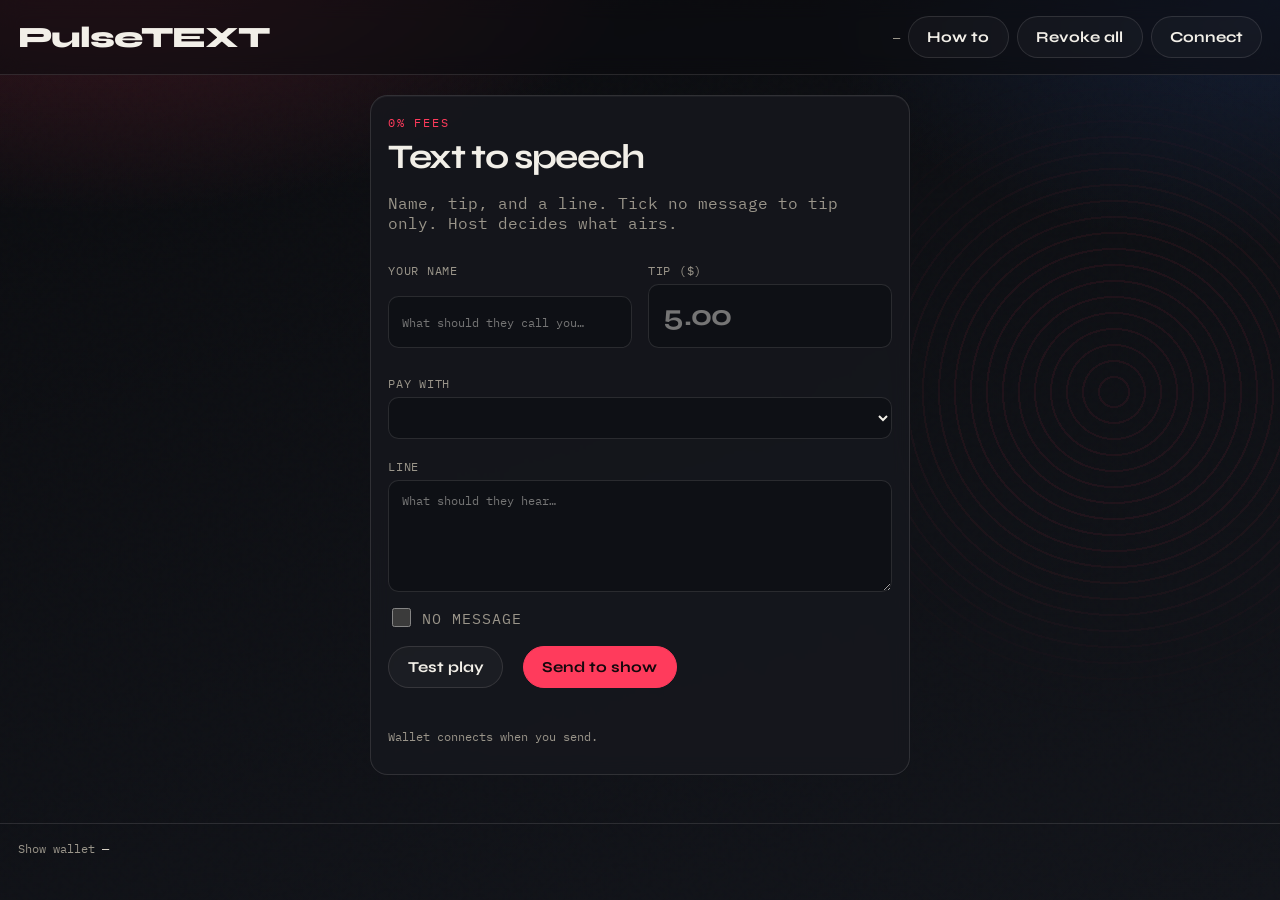
<file: index.html>
<!DOCTYPE html>
<html lang="en" dir="ltr">
  <head>
    <meta charset="utf-8" />
    <meta name="viewport" content="width=device-width, initial-scale=1" />
    <title>PulseTEXT · text to speech</title>
    <meta name="color-scheme" content="dark" />
    <meta name="theme-color" content="#0b0c0f" />
    <link rel="icon" href="./favicon.svg" type="image/svg+xml" />
    <link rel="icon" href="./favicon.png" type="image/png" />
    <meta
      name="description"
      content="PulseTEXT text to speech with 0% fees."
    />
    <!-- Same origin: leave empty. Other host: set config.js or this meta after install. -->
    <!-- <meta name="pulsetext-api" content="" /> -->
    <link rel="preconnect" href="https://fonts.googleapis.com" />
    <link rel="preconnect" href="https://fonts.gstatic.com" crossorigin />
    <link
      href="https://fonts.googleapis.com/css2?family=IBM+Plex+Mono:wght@400;500&family=Syne:wght@600;700;800&display=swap"
      rel="stylesheet"
    />
    <link rel="stylesheet" href="./styles.css" />
  </head>
  <body>
    <div class="noise" aria-hidden="true"></div>
    <div class="wave" aria-hidden="true"></div>

    <header class="top">
      <p class="brand">PulseTEXT</p>
      <div class="top-actions">
        <span class="meta" id="assetPrice">—</span>
        <button type="button" id="howtoBtn" class="ghost">How to</button>
        <button type="button" id="revokeAllBtn" class="ghost">Revoke all</button>
        <button type="button" id="connectBtn" class="ghost">Connect</button>
      </div>
    </header>

    <main>
      <section class="try talk">
        <article class="stage-card talk-card" id="stageSend">
          <p class="eyebrow">0% fees</p>
          <h1>Text to speech</h1>
          <p class="hint">Name, tip, and a line. Tick no message to tip only. Host decides what airs.</p>

          <div class="split-fields">
            <label>
              Your name
              <input
                id="callerName"
                type="text"
                dir="ltr"
                maxlength="64"
                placeholder="What should they call you…"
                autocomplete="nickname"
              />
            </label>
            <label>
              Tip ($)
              <input id="depositAmount" type="text" inputmode="decimal" placeholder="5.00" autocomplete="off" />
            </label>
          </div>

          <label>
            Pay with
            <select id="assetSelect"></select>
            <span class="hint" id="assetPriceHint"></span>
          </label>
          <label>
            Line
            <textarea
              id="ttsText"
              rows="4"
              dir="ltr"
              spellcheck="true"
              placeholder="What should they hear…"
            ></textarea>
          </label>
          <label class="no-msg-row">
            <input type="checkbox" id="noMessage" />
            No message
          </label>
          <div class="cta-row talk-cta">
            <button type="button" id="testPlayBtn" class="btn">Test play</button>
            <button type="button" id="speakBtn" class="btn primary">Send to show</button>
            <span id="priceHint" class="meta"></span>
          </div>
          <p id="thanksLine" class="thanks" hidden></p>
          <p id="speakStatus" class="mono small"></p>
          <p id="walletLine" class="mono small muted">Wallet connects when you send.</p>
        </article>
      </section>
    </main>

    <footer>
      <span>Show wallet <code id="treasuryLine">—</code></span>
    </footer>

    <div id="howtoModal" class="modal" hidden>
      <div class="modal-backdrop" data-howto-dismiss></div>
      <div
        class="modal-panel howto-modal-panel"
        role="dialog"
        aria-modal="true"
        aria-labelledby="howtoModalTitle"
      >
        <header class="modal-head">
          <h2 id="howtoModalTitle">How to</h2>
          <button type="button" class="ghost modal-close" id="howtoModalClose" aria-label="Close">
            Close
          </button>
        </header>
        <div class="howto-body">
          <article class="howto-step">
            <h3>1 · Get a wallet</h3>
            <p>
              Any wallet that supports PulseChain. It holds your coins and signs payments.
              PulseTEXT never sees your keys.
            </p>
            <p class="howto-actions">
              <a
                class="btn primary"
                href="https://internetmoney.io/"
                target="_blank"
                rel="noopener noreferrer"
              >Internet Money</a>
            </p>
          </article>
          <article class="howto-step">
            <h3>2 · Use PulseChain</h3>
            <p>This show runs on PulseChain, not Ethereum. Add the chain to your wallet in one tap.</p>
            <p class="howto-actions">
              <button type="button" class="btn primary" id="addPulseChainBtn">Add PulseChain</button>
            </p>
            <p id="addPulseChainStatus" class="hint mono small"></p>
          </article>
          <article class="howto-step">
            <h3>3 · Get PLS</h3>
            <p>
              You need a little PLS for gas, even if you tip with HEX, PLSX, or USDC.
              If you have none yet, start here:
            </p>
            <ul class="howto-place-list">
              <li>
                <a href="https://bridge.pulsechain.com/" target="_blank" rel="noopener noreferrer">Bridge</a>
                — move assets from Ethereum (first bridge often includes a little PLS for gas)
              </li>
              <li>
                <a href="https://app.pulsex.com/" target="_blank" rel="noopener noreferrer">PulseX</a>
                — swap into PLS on PulseChain
              </li>
              <li>
                <a href="https://changenow.io/currencies/pulse" target="_blank" rel="noopener noreferrer">ChangeNOW</a>
                — cross-chain swap into PLS
              </li>
              <li>
                <a href="https://go.pulsechain.wiki/getting-started/getting-started" target="_blank" rel="noopener noreferrer">Getting started</a>
                — short PulseChain onboarding guide
              </li>
            </ul>
            <p class="howto-actions">
              <a
                class="btn"
                href="https://bridge.pulsechain.com/"
                target="_blank"
                rel="noopener noreferrer"
              >Bridge</a>
              <a
                class="btn"
                href="https://app.pulsex.com/"
                target="_blank"
                rel="noopener noreferrer"
              >PulseX</a>
              <a
                class="btn"
                href="https://changenow.io/currencies/pulse"
                target="_blank"
                rel="noopener noreferrer"
              >ChangeNOW</a>
              <a
                class="btn"
                href="https://scan.pulsechain.com/"
                target="_blank"
                rel="noopener noreferrer"
              >Scan</a>
            </p>
          </article>
          <article class="howto-step">
            <h3>4 · Tip and send</h3>
            <ol>
              <li>Name + dollar tip. Write a line, or tick <strong>No message</strong>.</li>
              <li><strong>Send to show</strong> — wallet pops up. Host decides what airs.</li>
              <li><strong>Revoke all</strong> if you want to clear approvals to this show.</li>
            </ol>
          </article>
        </div>
      </div>
    </div>

    <script src="./config.js"></script>
    <script type="module" src="./app.js"></script>
  </body>
</html>
</file>
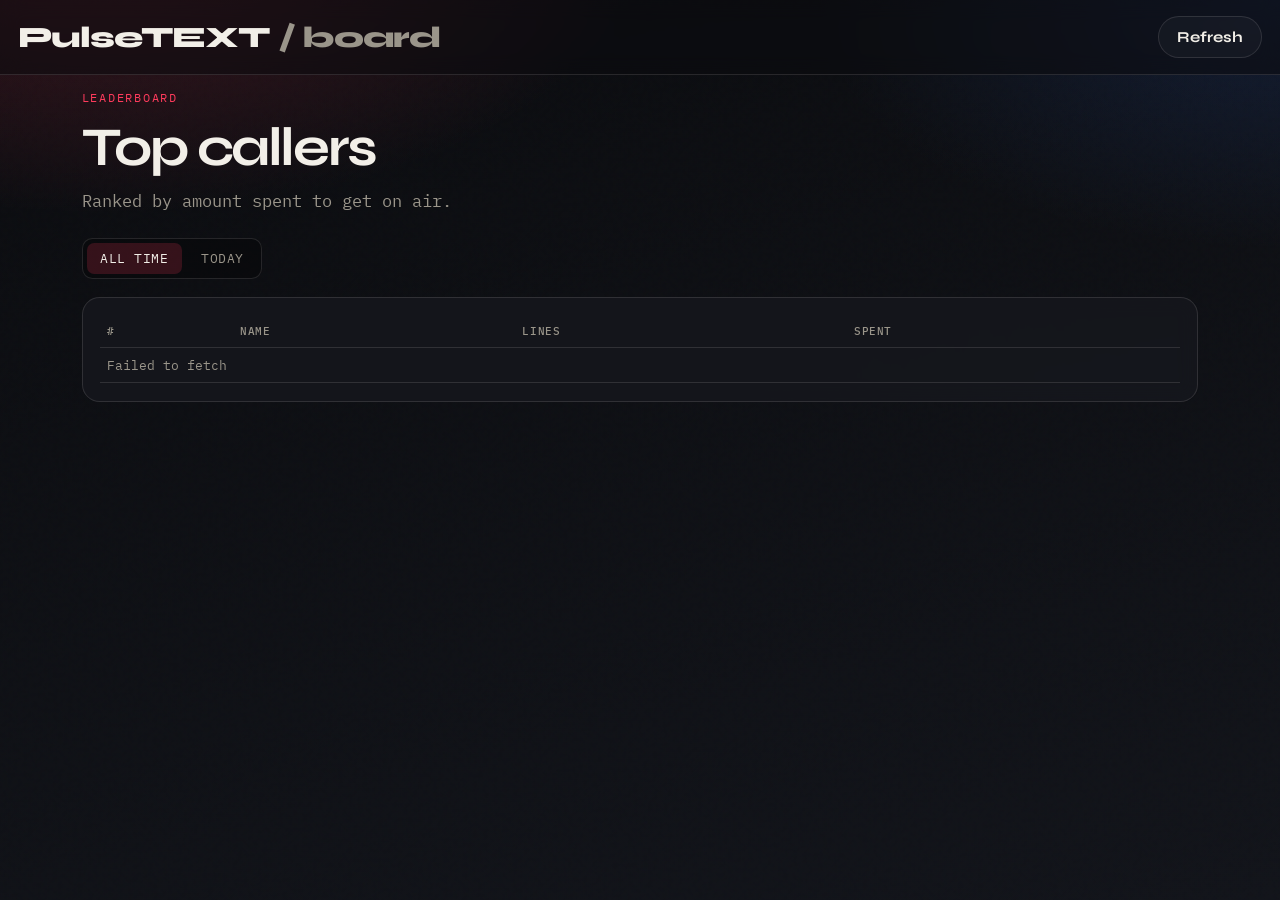
<file: board.html>
<!DOCTYPE html>
<html lang="en">
  <head>
    <meta charset="utf-8" />
    <meta name="viewport" content="width=device-width, initial-scale=1" />
    <title>PulseTEXT · leaderboard</title>
    <meta name="color-scheme" content="dark" />
    <meta name="theme-color" content="#0b0c0f" />
    <link rel="icon" href="./favicon.svg" type="image/svg+xml" />
    <link rel="icon" href="./favicon.png" type="image/png" />
    <link rel="preconnect" href="https://fonts.googleapis.com" />
    <link rel="preconnect" href="https://fonts.gstatic.com" crossorigin />
    <link
      href="https://fonts.googleapis.com/css2?family=IBM+Plex+Mono:wght@400;500&family=Syne:wght@600;700;800&display=swap"
      rel="stylesheet"
    />
    <link rel="stylesheet" href="./styles.css" />
  </head>
  <body>
    <div class="noise" aria-hidden="true"></div>
    <header class="top">
      <p class="brand"><a href="./" class="brand-link">PulseTEXT</a> <span class="muted">/ board</span></p>
      <div class="top-actions">
        <a class="ghost desk-only" href="/ops">Show desk</a>
        <button type="button" id="refreshBtn" class="btn">Refresh</button>
      </div>
    </header>

    <main class="ops-main">
      <p class="eyebrow">Leaderboard</p>
      <h1>Top callers</h1>
      <p class="lede narrow">Ranked by amount spent to get on air.</p>
      <div class="board-range" role="tablist" aria-label="Leaderboard range">
        <button type="button" class="board-range-btn is-on" data-range="all" role="tab" aria-selected="true">
          All time
        </button>
        <button type="button" class="board-range-btn" data-range="today" role="tab" aria-selected="false">
          Today
        </button>
      </div>

      <section class="panel table-panel board-panel">
        <div class="table-wrap">
          <table>
            <thead>
              <tr>
                <th>#</th>
                <th>Name</th>
                <th>Lines</th>
                <th>Spent</th>
              </tr>
            </thead>
            <tbody id="boardRows">
              <tr>
                <td colspan="5" class="muted">Loading…</td>
              </tr>
            </tbody>
          </table>
        </div>
      </section>
    </main>

    <script src="./config.js"></script>
    <script type="module" src="./board.js"></script>
  </body>
</html>
</file>
<file: styles.css>
:root {
  --bg0: #0b0c0f;
  --bg1: #12141a;
  --ink: #f2efe8;
  --muted: #9a958a;
  --line: rgba(242, 239, 232, 0.12);
  --accent: #ff3b5c;
  --accent-ink: #14080c;
  --panel: rgba(22, 24, 30, 0.82);
  --field: #0e1015;
  --glow-a: rgba(255, 59, 92, 0.22);
  --glow-b: rgba(56, 120, 255, 0.14);
  --font-display: "Syne", sans-serif;
  --font-mono: "IBM Plex Mono", ui-monospace, monospace;
  color-scheme: dark;
}

* {
  box-sizing: border-box;
}

html {
  scroll-behavior: smooth;
  overflow-x: hidden;
}

body {
  margin: 0;
  min-height: 100vh;
  color: var(--ink);
  font-family: var(--font-mono);
  overflow-x: hidden;
  background:
    radial-gradient(1000px 520px at 8% -8%, var(--glow-a) 0%, transparent 55%),
    radial-gradient(900px 480px at 100% 0%, var(--glow-b) 0%, transparent 52%),
    linear-gradient(165deg, var(--bg0), var(--bg1));
}

.noise {
  pointer-events: none;
  position: fixed;
  inset: 0;
  opacity: 0.07;
  mix-blend-mode: soft-light;
  background-image: url("data:image/svg+xml,%3Csvg viewBox='0 0 200 200' xmlns='http://www.w3.org/2000/svg'%3E%3Cfilter id='n'%3E%3CfeTurbulence type='fractalNoise' baseFrequency='0.9' numOctaves='3' stitchTiles='stitch'/%3E%3C/filter%3E%3Crect width='100%25' height='100%25' filter='url(%23n)'/%3E%3C/svg%3E");
  z-index: 0;
}

.wave {
  pointer-events: none;
  position: fixed;
  right: -12%;
  top: 8%;
  width: min(70vw, 640px);
  height: min(70vw, 640px);
  border-radius: 50%;
  background:
    repeating-radial-gradient(
      circle at 50% 50%,
      transparent 0 14px,
      rgba(255, 59, 92, 0.07) 14px 16px
    );
  mask-image: radial-gradient(circle, #000 30%, transparent 72%);
  animation: pulse-wave 8s ease-in-out infinite;
  z-index: 0;
}

@keyframes pulse-wave {
  0%,
  100% {
    transform: scale(1);
    opacity: 0.55;
  }
  50% {
    transform: scale(1.06);
    opacity: 0.9;
  }
}

.top,
main,
footer {
  position: relative;
  z-index: 1;
}

.top {
  display: flex;
  align-items: center;
  justify-content: space-between;
  gap: 0.75rem;
  padding: 1rem 1.1rem;
  border-bottom: 1px solid var(--line);
  background: rgba(11, 12, 15, 0.55);
  backdrop-filter: blur(10px);
  flex-wrap: wrap;
}

.top-actions {
  display: flex;
  align-items: center;
  gap: 0.5rem;
  flex-wrap: wrap;
  justify-content: flex-end;
  max-width: 100%;
}

.brand {
  margin: 0;
  font-family: var(--font-display);
  font-weight: 800;
  font-size: clamp(1.25rem, 4vw, 1.85rem);
  letter-spacing: -0.04em;
  white-space: nowrap;
  flex-shrink: 0;
}

.brand-hero {
  margin: 0 0 0.85rem;
  font-family: var(--font-display);
  font-weight: 800;
  font-size: clamp(1.7rem, 9.2vw, 7rem);
  line-height: 0.92;
  letter-spacing: -0.06em;
  white-space: nowrap;
  word-break: keep-all;
  overflow-wrap: normal;
  max-width: 100%;
}

.hero {
  min-height: min(100vh - 4.5rem, 36rem);
  display: flex;
  flex-direction: column;
  justify-content: center;
  padding: 2rem 1.1rem 2.5rem;
  max-width: 56rem;
  animation: rise 560ms ease both;
}

.hero h1:not(.brand-hero) {
  margin: 0 0 0.85rem;
  font-family: var(--font-display);
  font-weight: 700;
  font-size: clamp(2.4rem, 7vw, 4.6rem);
  line-height: 0.95;
  letter-spacing: -0.05em;
}

.brand-link {
  color: inherit;
  text-decoration: none;
}

.lede {
  margin: 0;
  max-width: 34rem;
  font-size: clamp(0.95rem, 2.8vw, 1.05rem);
  line-height: 1.55;
  color: var(--muted);
  overflow-wrap: anywhere;
}

.lede.narrow {
  max-width: 28rem;
  margin-bottom: 1.5rem;
}

.lede a {
  color: var(--ink);
}

.cta-row {
  display: flex;
  flex-wrap: wrap;
  align-items: center;
  gap: 0.85rem 1.25rem;
  margin-top: 1.75rem;
}

.btn,
.ghost {
  font-family: var(--font-display);
  font-weight: 700;
  font-size: 0.95rem;
  border-radius: 999px;
  border: 1px solid var(--line);
  padding: 0.7rem 1.15rem;
  cursor: pointer;
  text-decoration: none;
  color: var(--ink);
  background: rgba(255, 255, 255, 0.03);
  transition: transform 160ms ease, background 160ms ease, border-color 160ms ease;
}

.btn:hover,
.ghost:hover {
  transform: translateY(-1px);
  border-color: rgba(242, 239, 232, 0.28);
}

.btn.primary {
  background: var(--accent);
  border-color: var(--accent);
  color: var(--accent-ink);
}

.btn.primary:hover {
  filter: brightness(1.06);
}

.btn.is-live {
  border-color: rgba(255, 59, 92, 0.55);
  color: var(--accent);
  background: rgba(255, 59, 92, 0.12);
}

.btn:disabled {
  opacity: 0.45;
  cursor: not-allowed;
  transform: none;
  filter: none;
}

.meta,
.hint,
.muted {
  color: var(--muted);
}

#speakStatus a,
#walletLine a,
#addPulseChainStatus a {
  color: inherit;
  text-decoration: underline;
  text-underline-offset: 0.15em;
}

#speakStatus a:hover,
#walletLine a:hover,
#addPulseChainStatus a:hover {
  color: var(--ink);
}


.meta {
  font-size: 0.8rem;
}

#assetPrice {
  white-space: nowrap;
  font-family: var(--font-mono);
  font-size: 0.78rem;
}

.eyebrow {
  margin: 0 0 0.6rem;
  font-size: 0.78rem;
  letter-spacing: 0.14em;
  text-transform: uppercase;
  color: var(--accent);
}

.try {
  padding: 1.25rem 1.1rem 3rem;
  max-width: 72rem;
  margin: 0 auto;
  width: 100%;
}

.try.talk {
  max-width: 36rem;
}

.talk-card h1 {
  margin: 0 0 0.4rem;
  font-family: var(--font-display);
  font-size: clamp(1.55rem, 5vw, 2.15rem);
  letter-spacing: -0.04em;
}

.talk-card .eyebrow {
  margin: 0 0 0.35rem;
}

.talk-cta {
  margin-top: 1rem;
}

.no-msg-row {
  display: flex;
  align-items: center;
  gap: 0.55rem;
  margin: 0.65rem 0 0;
  font-size: 0.95rem;
  cursor: pointer;
  user-select: none;
}

.no-msg-row input {
  width: 1.15rem;
  height: 1.15rem;
  accent-color: var(--accent);
  flex-shrink: 0;
}

.talk-card textarea:disabled {
  opacity: 0.45;
}

.thanks {
  margin: 0.9rem 0 0;
  font-family: var(--font-display);
  font-weight: 700;
  font-size: 1.08rem;
  letter-spacing: -0.03em;
  color: var(--accent);
}

.try-stage {
  display: grid;
  gap: 1rem;
  width: 100%;
  min-width: 0;
}

.split-fields {
  display: grid;
  gap: 0;
  min-width: 0;
}

@media (min-width: 640px) {
  .split-fields {
    grid-template-columns: 1fr 1fr;
    gap: 0 1rem;
  }
}

.stage-speak {
  grid-column: 1 / -1;
  min-width: 0;
}

.stage-card {
  background: var(--panel);
  border: 1px solid var(--line);
  border-radius: 1.1rem;
  padding: 1.1rem;
  backdrop-filter: blur(10px);
  box-shadow: inset 0 1px 0 rgba(255, 255, 255, 0.04);
  /* no `both` — don't leave transform on the card (breaks textarea typing on Windows) */
  animation: rise 520ms ease-out;
  min-width: 0;
}

.stage-card h2 {
  margin: 0 0 0.45rem;
  font-family: var(--font-display);
  font-size: clamp(1.2rem, 4vw, 1.45rem);
  letter-spacing: -0.03em;
}

.stage-card:nth-child(2) {
  animation-delay: 60ms;
}
.stage-card:nth-child(3) {
  animation-delay: 120ms;
}
.stage-card:nth-child(4) {
  animation-delay: 180ms;
}

.step-label {
  margin: 0 0 0.45rem;
  font-size: 0.72rem;
  letter-spacing: 0.12em;
  text-transform: uppercase;
  color: var(--accent);
}

.stage-card.is-done {
  border-color: rgba(255, 59, 92, 0.35);
}

.agents {
  padding: 0 1.5rem 4rem;
  max-width: 40rem;
}

.agents h2 {
  margin: 0 0 0.5rem;
  font-family: var(--font-display);
  font-size: 1.4rem;
  letter-spacing: -0.03em;
}

.ops-page .top {
  padding: 0.55rem 1.1rem;
}

.ops-page .brand {
  font-size: clamp(1.05rem, 3vw, 1.35rem);
}

.ops-login-main {
  min-height: calc(100dvh - 4.75rem);
  display: grid;
  place-items: center;
  padding: 1.5rem 1.1rem 3rem;
}

.ops-login-card {
  width: min(26rem, 100%);
  padding: 1.35rem 1.4rem 1.5rem;
}

.ops-login-card h1 {
  margin: 0.2rem 0 0.4rem;
  font-family: var(--font-display);
  font-size: clamp(1.55rem, 4vw, 2rem);
  letter-spacing: -0.04em;
}

.ops-login-form {
  display: grid;
  gap: 0.85rem;
  margin-top: 1rem;
}

.ops-login-form label {
  display: grid;
  gap: 0.35rem;
  font-size: 0.82rem;
  color: var(--muted);
}

.ops-login-form input[type="password"] {
  width: 100%;
}

#loginError:not([hidden]) {
  color: #f5a3a3;
}

.ops-page .top-actions .btn,
.ops-page .top-actions .ghost {
  padding: 0.4rem 0.7rem;
  font-size: 0.82rem;
}

.desk-drawer {
  position: fixed;
  inset: 0;
  z-index: 85;
  pointer-events: none;
}

.desk-drawer:not([hidden]) {
  pointer-events: auto;
}

.desk-drawer-backdrop {
  position: absolute;
  inset: 0;
  background: rgba(0, 0, 0, 0.5);
  opacity: 0;
  transition: opacity 180ms ease;
}

.desk-drawer.is-open .desk-drawer-backdrop {
  opacity: 1;
}

.desk-drawer-panel {
  position: absolute;
  top: 0;
  right: 0;
  height: 100%;
  width: min(22rem, 92vw);
  display: flex;
  flex-direction: column;
  gap: 0.25rem;
  padding: 0.85rem 1rem 1.35rem;
  background: var(--panel);
  border-left: 1px solid var(--line);
  box-shadow: -18px 0 40px rgba(0, 0, 0, 0.35);
  transform: translateX(100%);
  transition: transform 200ms ease;
}

.desk-drawer.is-open .desk-drawer-panel {
  transform: translateX(0);
}

.desk-drawer-nav {
  display: grid;
  gap: 0.55rem;
  margin-top: 0.85rem;
}

.desk-drawer-nav .btn {
  width: 100%;
  justify-content: center;
  text-align: center;
  text-decoration: none;
}

.ops-main {
  padding: 0.85rem 1.1rem 2.5rem;
  max-width: 72rem;
  margin: 0 auto;
  width: 100%;
  min-width: 0;
}

.ops-hero {
  display: grid;
  gap: 0.55rem 1rem;
  align-items: start;
  margin-bottom: 0.7rem;
}

.ops-hero-status {
  width: 100%;
  display: flex;
  flex-wrap: wrap;
  align-items: center;
  gap: 0.65rem 1.1rem;
  padding: 0.55rem 0.8rem;
  border-radius: 0.7rem;
}

.ops-hero-status h2 {
  margin: 0;
  font-size: 0.95rem;
  flex: 0 0 auto;
}

.ops-hero-status .stats.tight {
  display: flex;
  flex: 1 1 auto;
  flex-wrap: wrap;
  margin: 0;
  gap: 0.35rem 1.35rem;
}

.ops-hero-status .stats.tight > div {
  min-width: 0;
}

.ops-hero-status .stats dt {
  font-size: 0.62rem;
}

.ops-hero-status .stats dd {
  margin: 0;
  font-size: 0.95rem;
}

.ops-hero-status .stats dd.is-alert {
  color: #f3c27a;
}

.ops-hero-status #payeeMatch {
  flex-basis: 100%;
  margin: 0;
  font-size: 0.7rem;
}

.console {
  display: grid;
  gap: 1rem;
  max-width: 72rem;
  min-width: 0;
}

@media (min-width: 900px) {
  .console {
    grid-template-columns: 1fr 1fr;
  }
}

.panel {
  background: var(--panel);
  border: 1px solid var(--line);
  border-radius: 1.1rem;
  padding: 1.1rem;
  backdrop-filter: blur(10px);
  min-width: 0;
  overflow: hidden;
}

.stats.tight {
  margin-top: 0.25rem;
  margin-bottom: 1.25rem;
}

.ops-main > h1 {
  margin: 0 0 0.5rem;
  font-family: var(--font-display);
  font-size: clamp(1.8rem, 7vw, 3.4rem);
  letter-spacing: -0.045em;
}

.panel h2 {
  margin: 0 0 0.65rem;
  font-family: var(--font-display);
  font-size: clamp(1.15rem, 3.5vw, 1.35rem);
  letter-spacing: -0.03em;
}

label {
  display: grid;
  gap: 0.35rem;
  margin: 0.85rem 0;
  font-size: 0.78rem;
  text-transform: uppercase;
  letter-spacing: 0.06em;
  color: var(--muted);
}

input,
select,
textarea {
  font: inherit;
  color: var(--ink);
  background: var(--field);
  border: 1px solid var(--line);
  border-radius: 0.65rem;
  padding: 0.7rem 0.8rem;
  width: 100%;
  max-width: 100%;
  min-width: 0;
  text-transform: none;
  letter-spacing: normal;
  direction: ltr;
  unicode-bidi: plaintext;
  text-align: left;
}

input:focus,
select:focus,
textarea:focus {
  outline: none;
  border-color: rgba(255, 59, 92, 0.55);
}

#depositAmount {
  font-family: var(--font-display);
  font-size: clamp(1.35rem, 4.5vw, 1.85rem);
  font-weight: 700;
  letter-spacing: -0.03em;
  font-variant-numeric: tabular-nums;
  padding: 0.85rem 0.9rem;
}

textarea {
  resize: vertical;
  min-height: 7rem;
  /* Isolate from ancestor effects that scramble caret on Windows */
  transform: none;
  unicode-bidi: plaintext;
}

.balance {
  margin: 0.35rem 0 0.5rem;
  font-family: var(--font-display);
  font-size: clamp(1.5rem, 6vw, 2rem);
  letter-spacing: -0.04em;
}

.mono {
  font-family: var(--font-mono);
  word-break: break-all;
  overflow-wrap: anywhere;
}

.small {
  font-size: 0.78rem;
  min-height: 1.2em;
}

.stats {
  display: grid;
  grid-template-columns: 1fr 1fr;
  gap: 0.75rem 1rem;
  margin: 1rem 0;
}

.stats dt {
  font-size: 0.7rem;
  text-transform: uppercase;
  letter-spacing: 0.06em;
  color: var(--muted);
}

.stats dd {
  margin: 0.15rem 0 0;
  font-family: var(--font-display);
  font-size: 1.1rem;
}

.table-panel {
  grid-column: 1 / -1;
  min-width: 0;
}

.table-wrap {
  overflow-x: auto;
  -webkit-overflow-scrolling: touch;
}

table {
  width: 100%;
  border-collapse: collapse;
  font-size: 0.82rem;
}

th,
td {
  text-align: left;
  padding: 0.55rem 0.4rem;
  border-bottom: 1px solid var(--line);
  vertical-align: top;
}

th {
  color: var(--muted);
  font-weight: 500;
  text-transform: uppercase;
  letter-spacing: 0.05em;
  font-size: 0.68rem;
}

footer {
  padding: 1rem 1.1rem 2rem;
  border-top: 1px solid var(--line);
  font-size: 0.78rem;
  color: var(--muted);
  overflow-wrap: anywhere;
}

code {
  font-family: var(--font-mono);
  font-size: 0.72rem;
  color: #d8d2c6;
  overflow-wrap: anywhere;
  word-break: break-all;
}

.inbox-panel {
  align-self: start;
  height: fit-content;
}

.inbox-head {
  display: flex;
  align-items: baseline;
  justify-content: space-between;
  gap: 0.75rem;
  margin-bottom: 0.55rem;
}

.inbox-tabs {
  display: flex;
  flex-wrap: wrap;
  align-items: center;
  gap: 0.35rem;
  margin-bottom: 0.45rem;
}

.inbox-tab {
  appearance: none;
  border: 1px solid rgba(242, 239, 232, 0.18);
  background: transparent;
  color: var(--muted, #9a958c);
  font: inherit;
  font-size: 0.78rem;
  font-weight: 650;
  letter-spacing: 0.02em;
  padding: 0.35rem 0.7rem;
  border-radius: 0.35rem;
  cursor: pointer;
}

.inbox-tab.is-on {
  color: var(--ink, #f2efe8);
  border-color: rgba(242, 239, 232, 0.4);
  background: rgba(242, 239, 232, 0.08);
}

.inbox-tab-count {
  margin-left: 0.2rem;
  opacity: 0.7;
  font-weight: 500;
}

.inbox-clear-unauth {
  margin-left: auto;
}

.inbox-tab-hint,
#inboxTabHint {
  margin: 0 0 0.55rem;
}

.msg.is-unverified {
  opacity: 0.95;
  border-color: rgba(255, 143, 143, 0.22);
}

.unauth-why {
  font-size: 0.68rem;
  font-weight: 600;
  color: #ff8f8f;
  opacity: 0.9;
}

.inbox-head h2 {
  margin: 0;
}

.inbox-head .line-filter-meta {
  margin: 0;
  font-size: 0.7rem;
  white-space: nowrap;
}

.inbox {
  display: grid;
  gap: 0.4rem;
}

.line-filters {
  display: grid;
  grid-template-columns: minmax(10rem, 14rem) minmax(0, 1fr);
  align-items: end;
  gap: 0.45rem 0.75rem;
  margin: 0 0 0.75rem;
  padding: 0.45rem 0.55rem;
  border: 1px solid var(--line);
  border-radius: 0.55rem;
  background: rgba(0, 0, 0, 0.22);
}

.line-filter {
  display: grid;
  gap: 0.2rem;
  min-width: 0;
}

.line-filter-label {
  font-size: 0.65rem;
  color: var(--muted);
  letter-spacing: 0.02em;
  line-height: 1.2;
}

.line-filter-label strong {
  color: var(--ink);
  font-weight: 500;
}

.line-filter select {
  width: 100%;
  margin: 0;
  padding: 0.3rem 0.45rem;
  border: 1px solid var(--line);
  border-radius: 0.35rem;
  background: var(--field);
  color: var(--ink);
  font: inherit;
  font-size: 0.82rem;
  text-transform: none;
  letter-spacing: normal;
  cursor: pointer;
}

.line-filter-tags {
  min-width: 0;
}

.tag-filter-row {
  display: flex;
  flex-wrap: wrap;
  gap: 0.25rem;
  align-items: center;
}

.tag-filter-chip {
  margin: 0;
  padding: 0.12rem 0.4rem;
  border: 1px solid var(--line);
  border-radius: 0.3rem;
  background: rgba(0, 0, 0, 0.28);
  color: var(--muted);
  font-family: inherit;
  font-size: 0.65rem;
  line-height: 1.2;
  cursor: pointer;
}

.tag-filter-chip.is-on {
  color: var(--ink);
  border-color: color-mix(in srgb, var(--tag-color, var(--accent)) 65%, transparent);
  background: color-mix(in srgb, var(--tag-color, var(--accent)) 22%, transparent);
}

@media (max-width: 720px) {
  .line-filters {
    grid-template-columns: 1fr;
  }
}

.tags-panel {
  margin-top: 1rem;
  padding-top: 0.85rem;
  border-top: 1px solid var(--line);
}

.tags-modal-panel {
  width: min(28rem, 100%);
}

.tags-assign {
  margin: 0 0 0.85rem;
  padding: 0.65rem 0.7rem;
  border: 1px solid var(--line);
  border-radius: 0.55rem;
  background: rgba(0, 0, 0, 0.22);
}

.tags-assign .hint {
  margin: 0 0 0.45rem;
}

.tag-assign-toggle.is-on {
  color: var(--ink);
  border-style: solid;
  border-color: color-mix(in srgb, var(--tag-color, var(--accent)) 65%, transparent);
  background: color-mix(in srgb, var(--tag-color, var(--accent)) 22%, transparent);
}

.tag-create {
  display: flex;
  gap: 0.4rem;
  margin: 0.35rem 0 0.55rem;
}

.tag-create input {
  flex: 1;
  min-width: 0;
  margin: 0;
  padding: 0.4rem 0.55rem;
  border: 1px solid var(--line);
  border-radius: 0.4rem;
  background: var(--field);
  color: var(--ink);
  font-family: inherit;
  font-size: 0.78rem;
}

.tag-vocab {
  display: flex;
  flex-wrap: wrap;
  gap: 0.35rem;
  max-height: 12rem;
  overflow: auto;
}

.tag-vocab-item {
  display: inline-flex;
  align-items: center;
  gap: 0.25rem;
  cursor: default;
}

.tag-del {
  margin: 0;
  padding: 0;
  width: 1.1rem;
  height: 1.1rem;
  border: none;
  border-radius: 0.25rem;
  background: transparent;
  color: var(--muted);
  font-size: 0.95rem;
  line-height: 1;
  cursor: pointer;
}

.tag-del:hover {
  color: var(--accent);
}

.msg-tags {
  display: flex;
  flex-wrap: wrap;
  gap: 0.3rem;
}

.tag-chip {
  margin: 0;
  padding: 0.18rem 0.45rem;
  border: 1px solid var(--line);
  border-radius: 0.35rem;
  background: transparent;
  color: var(--muted);
  font-family: inherit;
  font-size: 0.68rem;
  cursor: pointer;
}

.tag-chip.is-off {
  color: var(--muted);
  border-color: var(--line);
  background: transparent;
  opacity: 0.72;
}

.tag-chip.is-off:hover {
  color: var(--ink);
  opacity: 1;
}

.tag-chip.is-on {
  color: var(--ink);
  opacity: 1;
  border-color: color-mix(in srgb, var(--tag-color, var(--accent)) 70%, transparent);
  background: color-mix(in srgb, var(--tag-color, var(--accent)) 18%, rgba(0, 0, 0, 0.28));
}

.tag-chip.is-ai {
  border-style: dashed;
}

.tag-chip.is-host {
  border-style: solid;
}

.msg-tags-empty {
  font-size: 0.68rem;
}

.msg {
  position: relative;
  display: block;
  border: 1px solid var(--line);
  border-radius: 0.7rem;
  padding: 0.5rem 0.65rem 0.45rem;
  background: rgba(0, 0, 0, 0.28);
  animation: rise 420ms ease both;
  transition: background 220ms ease, border-color 220ms ease, opacity 220ms ease, transform 220ms ease;
  min-width: 0;
}

.msg.is-archiving {
  opacity: 0;
  transform: scale(0.98);
  pointer-events: none;
}

.msg-archive {
  width: 1.45rem;
  height: 1.45rem;
  padding: 0;
  border: 1px solid var(--line);
  border-radius: 0.35rem;
  background: rgba(0, 0, 0, 0.35);
  color: var(--muted);
  font-size: 1rem;
  line-height: 1;
  cursor: pointer;
  font-family: inherit;
  flex-shrink: 0;
}

.msg-archive:hover {
  color: var(--ink);
  border-color: rgba(255, 59, 92, 0.55);
  background: rgba(255, 59, 92, 0.15);
}

.msg-body {
  min-width: 0;
  display: flex;
  flex-direction: column;
  gap: 0.28rem;
}

.msg-stamp {
  align-self: flex-end;
  text-align: right;
  font-size: 0.7rem;
  color: var(--muted);
  font-variant-numeric: tabular-nums;
  letter-spacing: 0.01em;
}

.msg-actions {
  display: flex;
  align-items: center;
  gap: 0.4rem;
  margin-left: auto;
  flex-shrink: 0;
}

.msg .play-btn {
  padding: 0.32rem 0.7rem;
  font-size: 0.78rem;
}

.msg.is-played {
  background: rgba(36, 72, 48, 0.45);
  border-color: rgba(125, 255, 163, 0.28);
  opacity: 0.78;
}

.msg.is-played .play-btn {
  background: transparent;
  color: var(--ink);
  border-color: rgba(125, 255, 163, 0.35);
}

.msg.is-on-air {
  opacity: 1;
  border-color: rgba(255, 59, 92, 0.55);
  background: rgba(255, 59, 92, 0.1);
}

.msg .play-btn.is-stop,
.msg.is-played .play-btn.is-stop {
  background: var(--accent);
  border-color: var(--accent);
  color: #fff;
  opacity: 1;
}

.caller-line {
  display: inline-flex;
  align-items: center;
  gap: 0.45rem;
  flex-wrap: wrap;
  min-width: 0;
}

.caller-name {
  font-family: var(--font-display);
  font-weight: 700;
  font-size: 1.05rem;
  letter-spacing: -0.02em;
}

button.caller-profile-btn {
  margin: 0;
  padding: 0;
  border: none;
  background: transparent;
  color: inherit;
  font: inherit;
  letter-spacing: inherit;
  cursor: pointer;
  text-align: left;
}

button.caller-profile-btn:hover {
  color: var(--accent);
  text-decoration: underline;
  text-underline-offset: 0.15em;
}

.caller-akas {
  margin: -0.35rem 0 0;
  font-size: 0.72rem;
  color: var(--muted);
  line-height: 1.3;
}

.settings-modal-panel {
  width: min(26rem, 100%);
}

.tts-modal-panel {
  width: min(30rem, 100%);
  max-height: min(92vh, 46rem);
  overflow: auto;
}

.settings-tts {
  display: grid;
  gap: 0.5rem;
  margin: 0.35rem 0 0;
}

.settings-tts-label {
  margin: 0;
  font-size: 0.78rem;
  letter-spacing: 0.06em;
  text-transform: uppercase;
  color: var(--muted);
}

.settings-tts > .hint {
  margin: 0;
  text-transform: none;
  letter-spacing: normal;
}

.settings-tts label {
  display: grid;
  gap: 0.28rem;
  margin: 0;
  font-size: 0.72rem;
  letter-spacing: 0.05em;
  text-transform: uppercase;
  color: var(--muted);
}

.settings-tts .tts-label-row {
  display: flex;
  justify-content: space-between;
  align-items: baseline;
  gap: 0.5rem;
}

.settings-tts .tts-label-row strong {
  font-family: var(--font-mono, ui-monospace, monospace);
  font-size: 0.72rem;
  letter-spacing: 0;
  text-transform: none;
  color: var(--ink);
}

.settings-tts select,
.settings-tts input[type="range"],
.settings-tts input[type="text"],
.settings-tts input[type="url"],
.settings-tts input[type="password"] {
  width: 100%;
  min-width: 0;
  text-transform: none;
  letter-spacing: normal;
}

.settings-tts input[type="range"] {
  accent-color: var(--accent);
  height: 1.2rem;
}

.settings-tts-actions {
  display: flex;
  flex-wrap: wrap;
  gap: 0.4rem;
  margin-top: 0.15rem;
}

.settings-tts-byo {
  display: grid;
  gap: 0.45rem;
  padding: 0.55rem 0 0.2rem;
  border-top: 1px dashed var(--line);
}

.settings-tts-byo[hidden] {
  display: none;
}

.settings-treasury {
  display: grid;
  gap: 0.25rem;
  margin: 0.75rem 0 0.35rem;
  font-size: 0.78rem;
  letter-spacing: 0.04em;
  text-transform: uppercase;
  color: var(--muted);
}

.settings-treasury .hint {
  text-transform: none;
  letter-spacing: normal;
  font-size: 0.7rem;
}

.settings-treasury input {
  width: 100%;
  min-width: 0;
  margin: 0;
  padding: 0.45rem 0.55rem;
  border: 1px solid var(--line);
  border-radius: 0.4rem;
  background: var(--field);
  color: var(--ink);
  font-size: 0.78rem;
}

.settings-treasury-actions {
  display: flex;
  flex-wrap: wrap;
  gap: 0.4rem;
  margin-bottom: 0.25rem;
}

.settings-snippet {
  margin: 0.35rem 0 0.55rem;
  padding: 0.55rem 0.65rem;
  border: 1px dashed var(--line);
  border-radius: 0.4rem;
  background: var(--field);
  color: var(--ink);
  font-size: 0.72rem;
  white-space: pre-wrap;
  word-break: break-all;
}

.settings-ai-row {
  margin: 0.65rem 0 0.55rem;
  padding: 0.45rem 0;
  border-top: 1px solid var(--line);
  border-bottom: 1px solid var(--line);
}

.settings-list {
  display: grid;
  gap: 0.45rem;
  margin-top: 0.35rem;
}

.settings-list .btn {
  width: 100%;
  justify-content: center;
  text-align: center;
}

.overlay-modal-panel {
  width: min(36rem, 100%);
  padding: 0.85rem 1rem 0.95rem;
}

.overlay-modal-panel .modal-head {
  margin-bottom: 0.35rem;
}

.overlay-modal-hint {
  margin: 0 0 0.55rem;
}

.overlay-config {
  display: grid;
  gap: 0.4rem;
}

.overlay-tpl {
  display: grid;
  gap: 0.35rem;
  padding-bottom: 0.45rem;
  margin-bottom: 0.15rem;
  border-bottom: 1px solid var(--line);
}

.overlay-tpl-actions {
  display: flex;
  flex-wrap: wrap;
  gap: 0.35rem;
}

.overlay-config-row {
  display: grid;
  grid-template-columns: 1fr 1fr;
  gap: 0.45rem;
}

.overlay-config label {
  display: grid;
  gap: 0.2rem;
  font-size: 0.72rem;
  letter-spacing: 0.04em;
  text-transform: uppercase;
  color: var(--muted);
}

.overlay-config select,
.overlay-config input[type="text"],
.overlay-config textarea {
  width: 100%;
  min-width: 0;
  margin: 0;
  padding: 0.35rem 0.5rem;
  border: 1px solid var(--line);
  border-radius: 0.35rem;
  background: var(--field);
  color: var(--ink);
  font-family: inherit;
  font-size: 0.82rem;
}

.overlay-config textarea {
  font-family: var(--font-mono);
  font-size: 0.7rem;
  line-height: 1.3;
  resize: vertical;
  min-height: 4.5rem;
}

.overlay-config .hint {
  display: block;
  margin: 0.05rem 0 0.15rem;
  text-transform: none;
  letter-spacing: normal;
  font-size: 0.68rem;
}

.overlay-config .spoof-row,
.overlay-config .overlay-tts-row {
  text-transform: none;
  letter-spacing: normal;
  font-size: 0.85rem;
  color: var(--ink);
  padding: 0.25rem 0 0.35rem;
}

.overlay-config .ai-config-actions {
  margin-top: 0.15rem;
  gap: 0.4rem;
}

@media (max-width: 480px) {
  .overlay-config-row {
    grid-template-columns: 1fr;
  }
}

.caller-modal-panel {
  width: min(28rem, 100%);
}

.caller-profile-stats {
  margin-bottom: 0.85rem;
}

.caller-aka-list {
  display: grid;
  gap: 0.4rem;
  max-height: 14rem;
  overflow: auto;
}

.caller-aka-row {
  display: flex;
  align-items: baseline;
  justify-content: space-between;
  gap: 0.75rem;
  padding: 0.4rem 0.5rem;
  border: 1px solid var(--line);
  border-radius: 0.4rem;
  background: rgba(0, 0, 0, 0.22);
}

.caller-aka-name {
  font-family: var(--font-display);
  font-weight: 650;
  font-size: 0.95rem;
}

.tip-pill {
  display: inline-block;
  padding: 0.1rem 0.4rem;
  border-radius: 0.3rem;
  font-size: 0.65rem;
  font-weight: 700;
  letter-spacing: 0.06em;
  text-transform: uppercase;
  color: var(--accent);
  border: 1px solid rgba(255, 59, 92, 0.4);
}

.pay-status {
  display: inline-block;
  padding: 0.1rem 0.4rem;
  border-radius: 0.3rem;
  font-size: 0.65rem;
  font-weight: 700;
  letter-spacing: 0.06em;
  text-transform: uppercase;
  white-space: nowrap;
}

.pay-status.is-paid {
  color: #7dffa3;
  border: 1px solid rgba(125, 255, 163, 0.45);
}

.pay-status.is-not-paid {
  color: #ff8f8f;
  border: 1px solid rgba(255, 143, 143, 0.45);
}

.msg.is-tip .msg-text {
  font-size: 0.92rem;
}

.caller-avg small {
  font-weight: 500;
  opacity: 0.75;
}

.caller-avg.rating-hot {
  color: #ffd56a;
  border-color: rgba(255, 213, 106, 0.45);
}
.caller-avg.rating-good {
  color: #7dffa3;
  border-color: rgba(125, 255, 163, 0.4);
}
.caller-avg.rating-meh {
  color: #c9c2b4;
}
.caller-avg.rating-skip {
  color: #ff8f8f;
  border-color: rgba(255, 143, 143, 0.4);
}

.rating-avg {
  font-variant-numeric: tabular-nums;
  font-weight: 700;
}

.msg-head {
  display: flex;
  flex-wrap: nowrap;
  align-items: center;
  justify-content: space-between;
  gap: 0.4rem 0.75rem;
  margin-bottom: 0;
}

.msg-amount {
  font-family: var(--font-display);
  font-weight: 800;
  font-size: 1.15rem;
  letter-spacing: -0.03em;
  font-variant-numeric: tabular-nums;
  color: var(--ink);
}

.msg-text {
  margin: 0;
  font-family: var(--font-display);
  font-size: 0.98rem;
  letter-spacing: -0.02em;
  line-height: 1.3;
  white-space: pre-wrap;
  overflow-wrap: anywhere;
}

.msg audio {
  width: 100%;
}

@media (max-width: 720px) {
  .msg-head {
    flex-wrap: wrap;
  }
}

.toggle-row {
  display: flex;
  align-items: center;
  justify-content: space-between;
  gap: 1rem;
  margin: 1rem 0;
  padding: 0.75rem 0;
  border-top: 1px solid var(--line);
  border-bottom: 1px solid var(--line);
  text-transform: none;
  letter-spacing: normal;
  font-size: 0.92rem;
  color: var(--ink);
}

.toggle-row small {
  display: block;
  margin-top: 0.2rem;
  text-transform: none;
}

.toggle-row input[type="checkbox"] {
  width: 1.2rem;
  height: 1.2rem;
  accent-color: var(--accent);
}

.toggle-actions {
  display: flex;
  align-items: center;
  gap: 0.65rem;
  flex-shrink: 0;
}

.modal {
  position: fixed;
  inset: 0;
  z-index: 80;
  display: grid;
  place-items: center;
  padding: 1.25rem;
}

.modal[hidden] {
  display: none;
}

.modal-backdrop {
  position: absolute;
  inset: 0;
  background: rgba(6, 7, 10, 0.72);
}

.modal-panel {
  position: relative;
  z-index: 1;
  width: min(36rem, 100%);
  max-height: min(92vh, 48rem);
  overflow: auto;
  padding: 1.15rem 1.2rem 1.25rem;
  border: 1px solid var(--line);
  background: #14161c;
  box-shadow: 0 18px 50px rgba(0, 0, 0, 0.45);
  user-select: text;
}

.modal-head {
  display: flex;
  align-items: center;
  justify-content: space-between;
  gap: 0.75rem;
  margin-bottom: 0.85rem;
}

.modal-head h2 {
  margin: 0;
  font-size: 1.15rem;
}

.modal-close {
  flex-shrink: 0;
}

.howto-modal-panel {
  width: min(40rem, 100%);
}

.howto-body {
  display: grid;
  gap: 1.05rem;
}

.howto-step h3 {
  margin: 0 0 0.35rem;
  font-family: var(--font-display);
  font-size: 1.05rem;
  letter-spacing: -0.02em;
}

.howto-step p,
.howto-step ol,
.howto-step ul {
  margin: 0;
  color: var(--muted);
  line-height: 1.5;
  font-size: 0.92rem;
}

.howto-step ol,
.howto-step ul {
  padding-left: 1.15rem;
  display: grid;
  gap: 0.35rem;
}

.howto-step code {
  font-size: 0.82em;
  word-break: break-all;
}

.howto-step strong {
  color: var(--ink);
  font-weight: 600;
}

.howto-place-list a {
  color: var(--ink);
  text-decoration: underline;
  text-underline-offset: 0.15em;
}

.howto-actions {
  display: flex;
  flex-wrap: wrap;
  gap: 0.5rem;
  margin-top: 0.65rem;
}

.howto-step a.btn {
  display: inline-flex;
  align-items: center;
  width: fit-content;
}

.howto-more {
  margin-top: 0.7rem;
}

.howto-more summary {
  cursor: pointer;
  color: var(--muted);
  font-size: 0.82rem;
  list-style: none;
}

.howto-more summary::-webkit-details-marker {
  display: none;
}

.howto-more summary::after {
  content: " ▾";
  font-size: 0.7em;
}

.howto-more-links {
  display: flex;
  flex-wrap: wrap;
  gap: 0.35rem 0.85rem;
  margin: 0.45rem 0 0;
  font-size: 0.82rem;
}

.howto-more-links a {
  color: var(--ink);
  text-decoration: underline;
  text-underline-offset: 0.15em;
}

#addPulseChainStatus {
  margin-top: 0.4rem;
}

.ai-config {
  display: grid;
  gap: 0.65rem;
}

.ai-config label {
  display: grid;
  gap: 0.3rem;
  font-size: 0.78rem;
  letter-spacing: 0.04em;
  text-transform: uppercase;
  color: var(--muted);
}

.ai-config input {
  width: 100%;
  min-width: 0;
}

.taste-boxes {
  display: grid;
  grid-template-columns: 1fr 1fr;
  gap: 0.65rem;
}

.taste-box {
  text-transform: none;
  letter-spacing: 0.02em;
}

.taste-box-title {
  display: block;
  margin-bottom: 0.3rem;
  font-size: 0.78rem;
  letter-spacing: 0.04em;
  text-transform: uppercase;
  color: var(--muted);
}

.taste-box.taste-clarify {
  grid-column: 1 / -1;
  display: grid;
  gap: 0.35rem;
  padding: 0.55rem 0.65rem 0.7rem;
  border: 1px solid rgba(56, 120, 255, 0.35);
  border-radius: 0.55rem;
  background: rgba(56, 120, 255, 0.06);
}

.taste-clarify-hint {
  margin: 0;
  text-transform: none;
  letter-spacing: normal;
  font-size: 0.72rem;
}

.clarify-quiz {
  display: grid;
  gap: 0.65rem;
  max-height: 14rem;
  overflow: auto;
}

.clarify-q {
  padding: 0.55rem 0.6rem;
  border: 1px solid var(--line);
  border-radius: 0.45rem;
  background: rgba(0, 0, 0, 0.28);
}

.clarify-q.is-answered {
  border-color: rgba(56, 120, 255, 0.4);
}

.clarify-prompt {
  margin: 0 0 0.35rem;
  font-size: 0.8rem;
  color: var(--ink);
  text-transform: none;
  letter-spacing: normal;
  line-height: 1.35;
}

.clarify-sample {
  margin: 0 0 0.45rem;
  font-size: 0.72rem;
  color: var(--muted);
  font-style: italic;
  line-height: 1.3;
}

.clarify-choices {
  display: flex;
  flex-wrap: wrap;
  gap: 0.35rem;
}

.clarify-choice {
  margin: 0;
  padding: 0.28rem 0.55rem;
  border: 1px solid var(--line);
  border-radius: 0.35rem;
  background: rgba(0, 0, 0, 0.35);
  color: var(--muted);
  font-family: inherit;
  font-size: 0.72rem;
  cursor: pointer;
}

.clarify-choice:hover {
  color: var(--ink);
  border-color: rgba(242, 239, 232, 0.28);
}

.clarify-choice.is-on {
  color: var(--ink);
  border-color: rgba(56, 120, 255, 0.65);
  background: rgba(56, 120, 255, 0.22);
}

.taste-box textarea {
  width: 100%;
  min-height: 7.5rem;
  resize: vertical;
  margin: 0;
  padding: 0.55rem 0.65rem;
  border: 1px solid var(--line);
  border-radius: 0.55rem;
  background: var(--field);
  color: var(--ink);
  font-family: var(--font-mono);
  font-size: 0.78rem;
  line-height: 1.35;
}

.taste-box.taste-good textarea {
  border-color: rgba(72, 180, 120, 0.35);
}

.taste-box.taste-bad textarea {
  border-color: rgba(255, 59, 92, 0.35);
}

.taste-box textarea:focus {
  outline: 1px solid rgba(242, 239, 232, 0.28);
}

@media (max-width: 520px) {
  .taste-boxes {
    grid-template-columns: 1fr;
  }
}

.ai-config-actions {
  display: flex;
  flex-wrap: wrap;
  gap: 0.5rem;
  margin-top: 0.25rem;
}

.spoof-row {
  display: flex;
  align-items: center;
  justify-content: space-between;
  gap: 1rem;
  margin: 0;
  padding: 0.55rem 0 0.75rem;
  border-bottom: 1px solid var(--line);
  text-transform: none;
  letter-spacing: normal;
  font-size: 0.92rem;
  color: var(--ink);
}

.spoof-row small {
  display: block;
  margin-top: 0.2rem;
  text-transform: none;
  letter-spacing: normal;
}

.spoof-row input[type="checkbox"] {
  width: 1.2rem;
  height: 1.2rem;
  accent-color: var(--accent);
  flex-shrink: 0;
}

.rating-scale {
  display: flex;
  flex-direction: row;
  flex-wrap: nowrap;
  align-items: stretch;
  gap: 0.22rem;
  margin: 0;
  width: 100%;
  max-width: 14rem;
  user-select: none;
}

.rating-cell {
  flex: 1 1 0;
  min-width: 0;
  text-align: center;
  padding: 0.18rem 0;
  font-size: 0.7rem;
  font-variant-numeric: tabular-nums;
  border: 1px solid var(--line);
  border-radius: 0.25rem;
  color: var(--muted);
  background: rgba(0, 0, 0, 0.2);
  cursor: pointer;
  font-family: inherit;
  line-height: 1.2;
}

.rating-cell:hover {
  color: var(--ink);
  border-color: rgba(255, 255, 255, 0.28);
}

.rating-scale.is-host .rating-cell.is-on {
  outline: 1px solid rgba(255, 255, 255, 0.35);
}

.rating-cell.is-filled {
  color: var(--ink);
  border-color: rgba(255, 255, 255, 0.18);
  background: rgba(255, 255, 255, 0.06);
}

.rating-cell.is-on {
  color: #0b0c0f;
  font-weight: 700;
  border-color: transparent;
}

.rating-scale.rating-hot .rating-cell.is-filled {
  background: rgba(255, 213, 106, 0.28);
  border-color: rgba(255, 213, 106, 0.4);
  color: #ffd56a;
}
.rating-scale.rating-hot .rating-cell.is-on {
  background: #ffd56a;
  color: #0b0c0f;
}

.rating-scale.rating-good .rating-cell.is-filled {
  background: rgba(125, 255, 163, 0.22);
  border-color: rgba(125, 255, 163, 0.4);
  color: #7dffa3;
}
.rating-scale.rating-good .rating-cell.is-on {
  background: #7dffa3;
  color: #0b0c0f;
}

.rating-scale.rating-meh .rating-cell.is-filled {
  background: rgba(201, 194, 180, 0.18);
  border-color: rgba(201, 194, 180, 0.35);
  color: #c9c2b4;
}
.rating-scale.rating-meh .rating-cell.is-on {
  background: #c9c2b4;
  color: #0b0c0f;
}

.rating-scale.rating-skip .rating-cell.is-filled {
  background: rgba(255, 143, 143, 0.2);
  border-color: rgba(255, 143, 143, 0.4);
  color: #ff8f8f;
}
.rating-scale.rating-skip .rating-cell.is-on {
  background: #ff8f8f;
  color: #0b0c0f;
}

#liveDot {
  color: #7dffa3;
}

.board-range {
  display: inline-flex;
  gap: 0.35rem;
  margin: 0 0 1.1rem;
  padding: 0.25rem;
  border: 1px solid var(--line);
  border-radius: 0.65rem;
  background: rgba(0, 0, 0, 0.28);
}

.board-range-btn {
  appearance: none;
  border: 0;
  background: transparent;
  color: var(--muted);
  font-family: inherit;
  font-size: 0.82rem;
  letter-spacing: 0.04em;
  text-transform: uppercase;
  padding: 0.45rem 0.85rem;
  border-radius: 0.45rem;
  cursor: pointer;
}

.board-range-btn.is-on {
  background: rgba(255, 59, 92, 0.18);
  color: var(--ink);
}

.board-range-btn:hover:not(.is-on) {
  color: var(--ink);
}

.rank-cell {
  font-family: var(--font-display);
  font-weight: 800;
  font-size: 1.15rem;
  color: var(--accent);
  width: 2.5rem;
}

tr.rank-1 .rank-cell {
  color: #ffd56a;
}
tr.rank-2 .rank-cell {
  color: #d7dde8;
}
tr.rank-3 .rank-cell {
  color: #d4a574;
}

@media (max-width: 640px) {
  .btn,
  .ghost {
    font-size: 0.88rem;
    padding: 0.65rem 0.95rem;
  }

  .cta-row {
    margin-top: 1.25rem;
    gap: 0.65rem;
  }

  .cta-row .btn,
  .cta-row .btn.primary {
    flex: 1 1 auto;
    text-align: center;
    justify-content: center;
  }

  .top-actions .btn,
  .top-actions .ghost {
    padding: 0.55rem 0.8rem;
  }

  .wave {
    opacity: 0.5;
    width: min(90vw, 420px);
    height: min(90vw, 420px);
    right: -28%;
    top: 0;
  }

  .stats {
    gap: 0.65rem 0.75rem;
  }

  .stats dd {
    font-size: 1rem;
  }

  table {
    font-size: 0.75rem;
    min-width: 28rem;
  }
}

@keyframes rise {
  from {
    opacity: 0;
    transform: translateY(12px);
  }
  to {
    opacity: 1;
    /* `none` — leave no transform on the element. translateY(0) still
       creates a containing block and breaks textarea caret/typing on Windows. */
    transform: none;
  }
}
</file>
